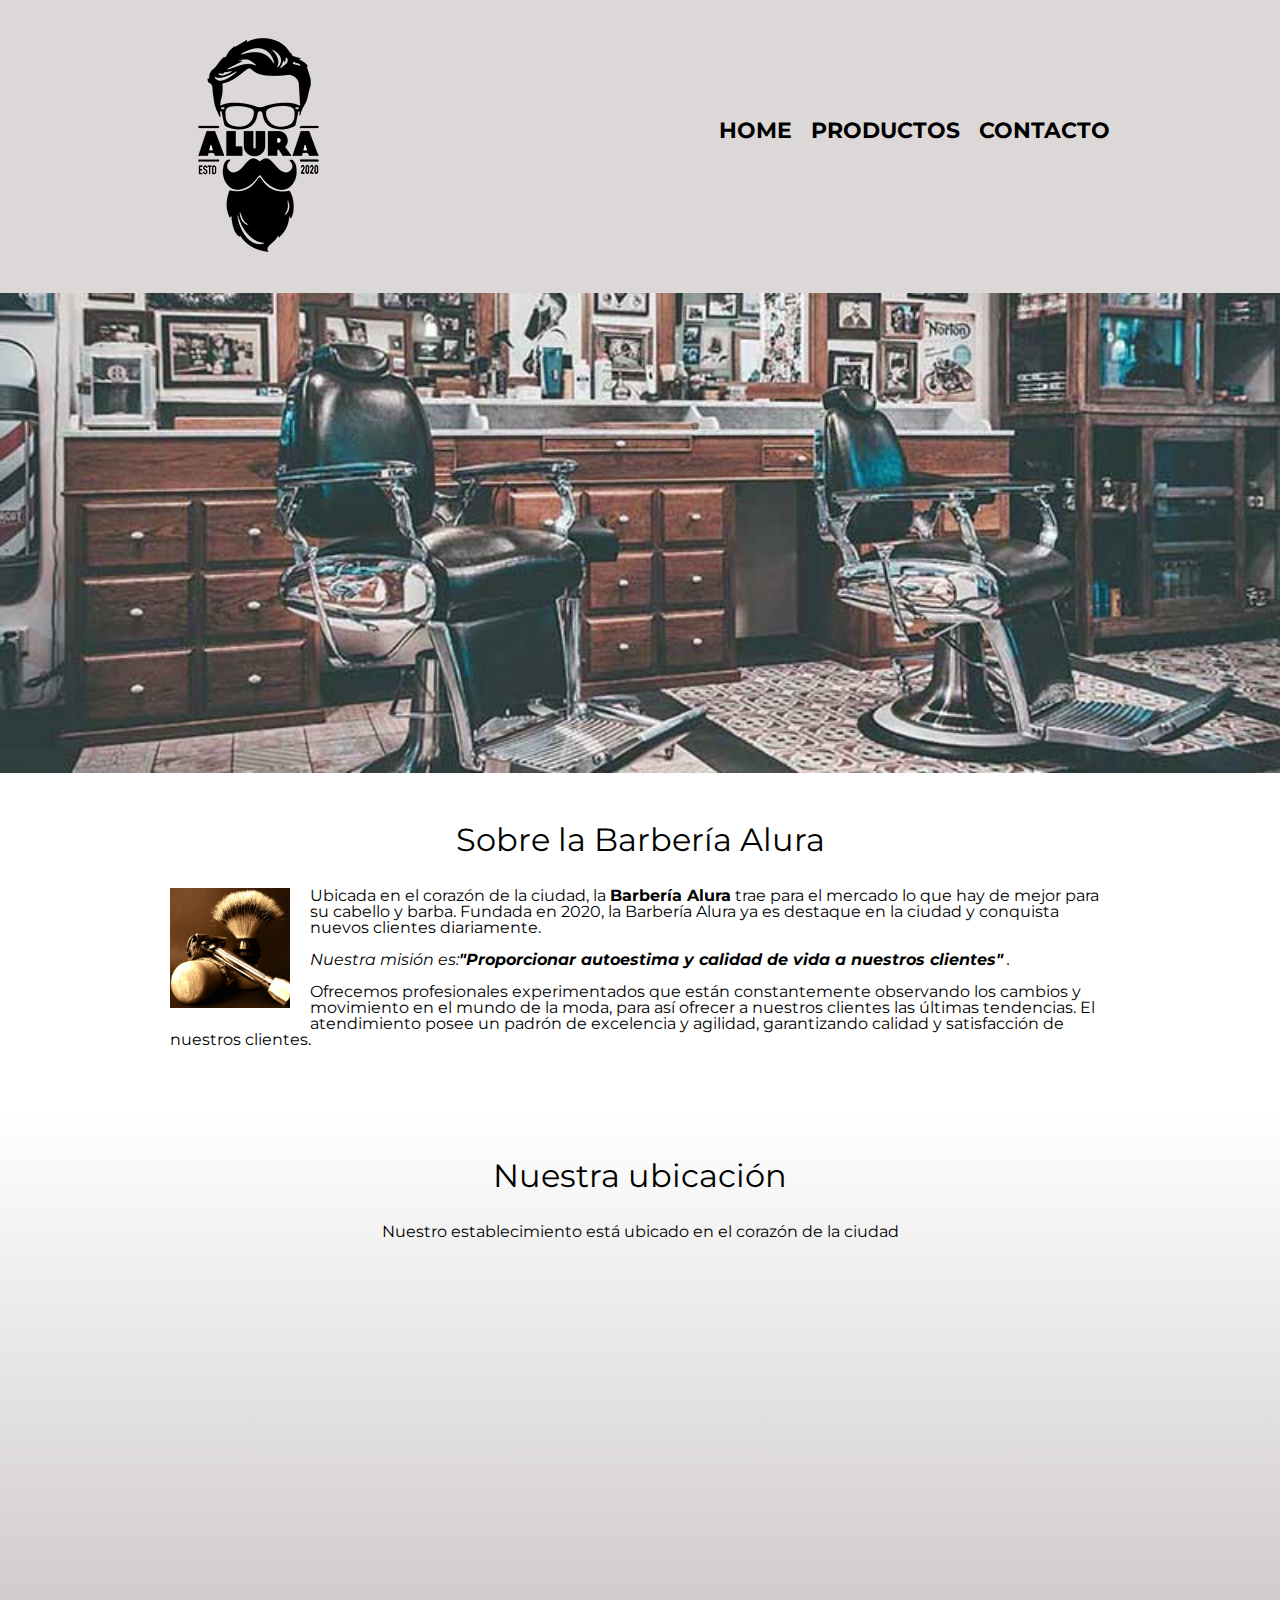
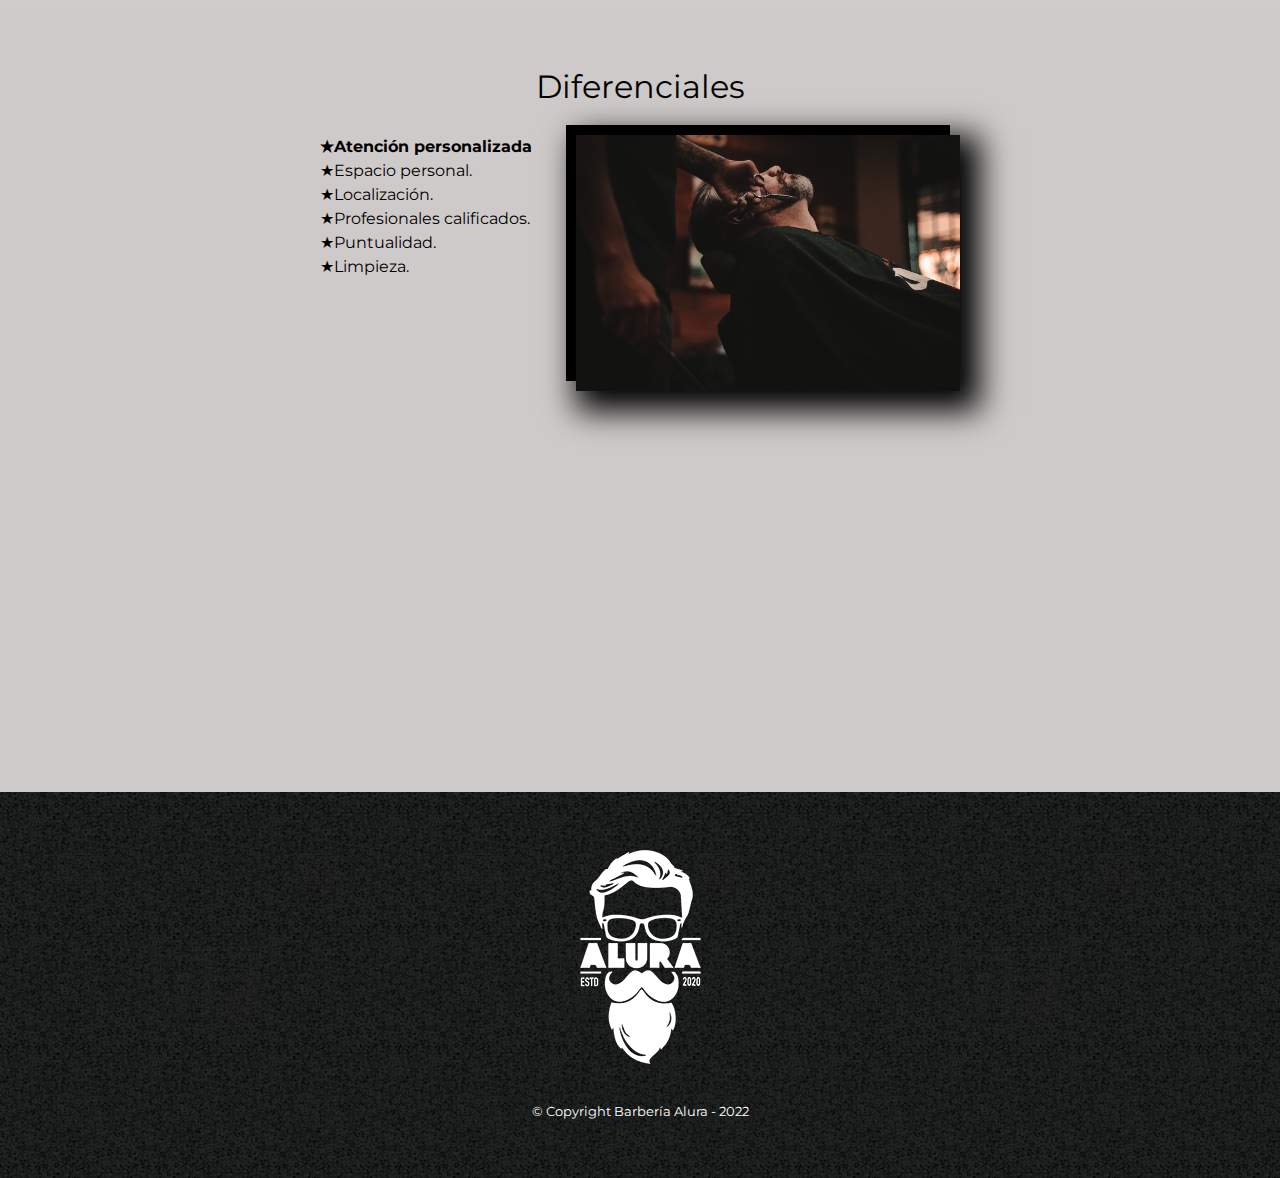
<file: index.html>
<!DOCTYPE html>
<html lang="es">
    <head>
        <meta charset="utf-8">
        <meta http-equiv="X-UA-Compatible" content="IE=edge">
        <meta name="viewport" content="width=device-width, initial-scale=1.0">
        <title>Barbería Alura.</title>
        <link rel="stylesheet" href="reset.css">
        <link rel="stylesheet" href="style.css">
        <link href="https://fonts.googleapis.com/css2?family=Montserrat:wght@300&display=swap" rel="stylesheet">
    </head>

    <body>
        <header>            
            <div class="caja">
                <h1><img src="imagenes/logo.png" alt="Logo de la Barberia"></h1>
                <nav>
                    <ul>
                        <li><a href="index.html">Home</a></li>
                        <li><a href="productos.html">Productos</a></li>
                        <li><a href="contacto.html">Contacto</a></li>
                </ul>
            </nav> 
            </div>           
        </header>
        
        <img class="banner" src="banner/banner.jpg">

        <main>
            <section class="principal">
                <h2 class="titulo-pricipal">Sobre la Barbería Alura</h2>
                <img class="utensilios" src="imagenes/utensilios.jpg" alt="Utencilios de un barbero">
                <p>Ubicada en el corazón de la ciudad, la <strong>Barbería Alura</strong> trae para el mercado lo que hay de mejor para su cabello y barba. Fundada en 2020, la Barbería             Alura ya es destaque en la ciudad y conquista nuevos clientes diariamente.</p>
                <p id="mision"><em>Nuestra misión es:<strong>"Proporcionar autoestima y calidad de vida a nuestros clientes"</strong> .</em></p>
                <p>Ofrecemos profesionales experimentados que están constantemente observando los cambios y movimiento en el mundo de la moda, para así ofrecer a nuestros clientes las últimas tendencias. El atendimiento posee un padrón de excelencia y agilidad, garantizando calidad y satisfacción de nuestros clientes.</p>
            </section>

            <section class="mapa">                
                <h3 class="titulo-pricipal">Nuestra ubicación</h3>
                <p>Nuestro establecimiento está ubicado en el corazón de la ciudad</p>
                <div class="mapa-contenido">
                    <iframe src="https://www.google.com/maps/embed?pb=!1m18!1m12!1m3!1d253821.43534549713!2d-75.73648154239048!3d6.269000714842101!2m3!1f0!2f0!3f0!3m2!1i1024!2i768!4f13.1!3m3!1m2!1s0x8e4428ef4e52dddb%3A0x722fd6c39270ac72!2sMedell%C3%ADn%2C%20Antioquia!5e0!3m2!1ses!2sco!4v1646936849347!5m2!1ses!2sco" width="100%" height="300" style="border:0;" allowfullscreen="" loading="lazy"></iframe>
                </div>
            </section>
            
            <section class="diferenciales">
                <h3 class="titulo-pricipal">Diferenciales</h3>
                <div class="contenido-diferenciales">
                    <ul class="lista-diferenciales">
                        <li class="items">Atención personalizada</li>
                        <li class="items">Espacio personal.</li>
                        <li class="items">Localización.</li>
                        <li class="items">Profesionales calificados.</li>
                        <li class="items">Puntualidad.</li>
                        <li class="items">Limpieza.</li>
                    </ul><img src="diferenciales/diferenciales.jpg" class="imagen-diferencial">
                </div>
                <div class="video">
                    <iframe width="100%" height="315" src="https://www.youtube.com/embed/wcVVXUV0YUY" title="YouTube video player" frameborder="0" allow="accelerometer; autoplay; clipboard-write; encrypted-media; gyroscope; picture-in-picture" allowfullscreen></iframe>
                </div>      
            </section>
            
            
        </main>
        <footer>
            <img src="imagenes/logo-blanco.png" alt="Logo de la Barberia">
            <p class="copyright">&copy Copyright Barbería Alura - 2022</p>
        </footer>
    </body>
</html>
</file>
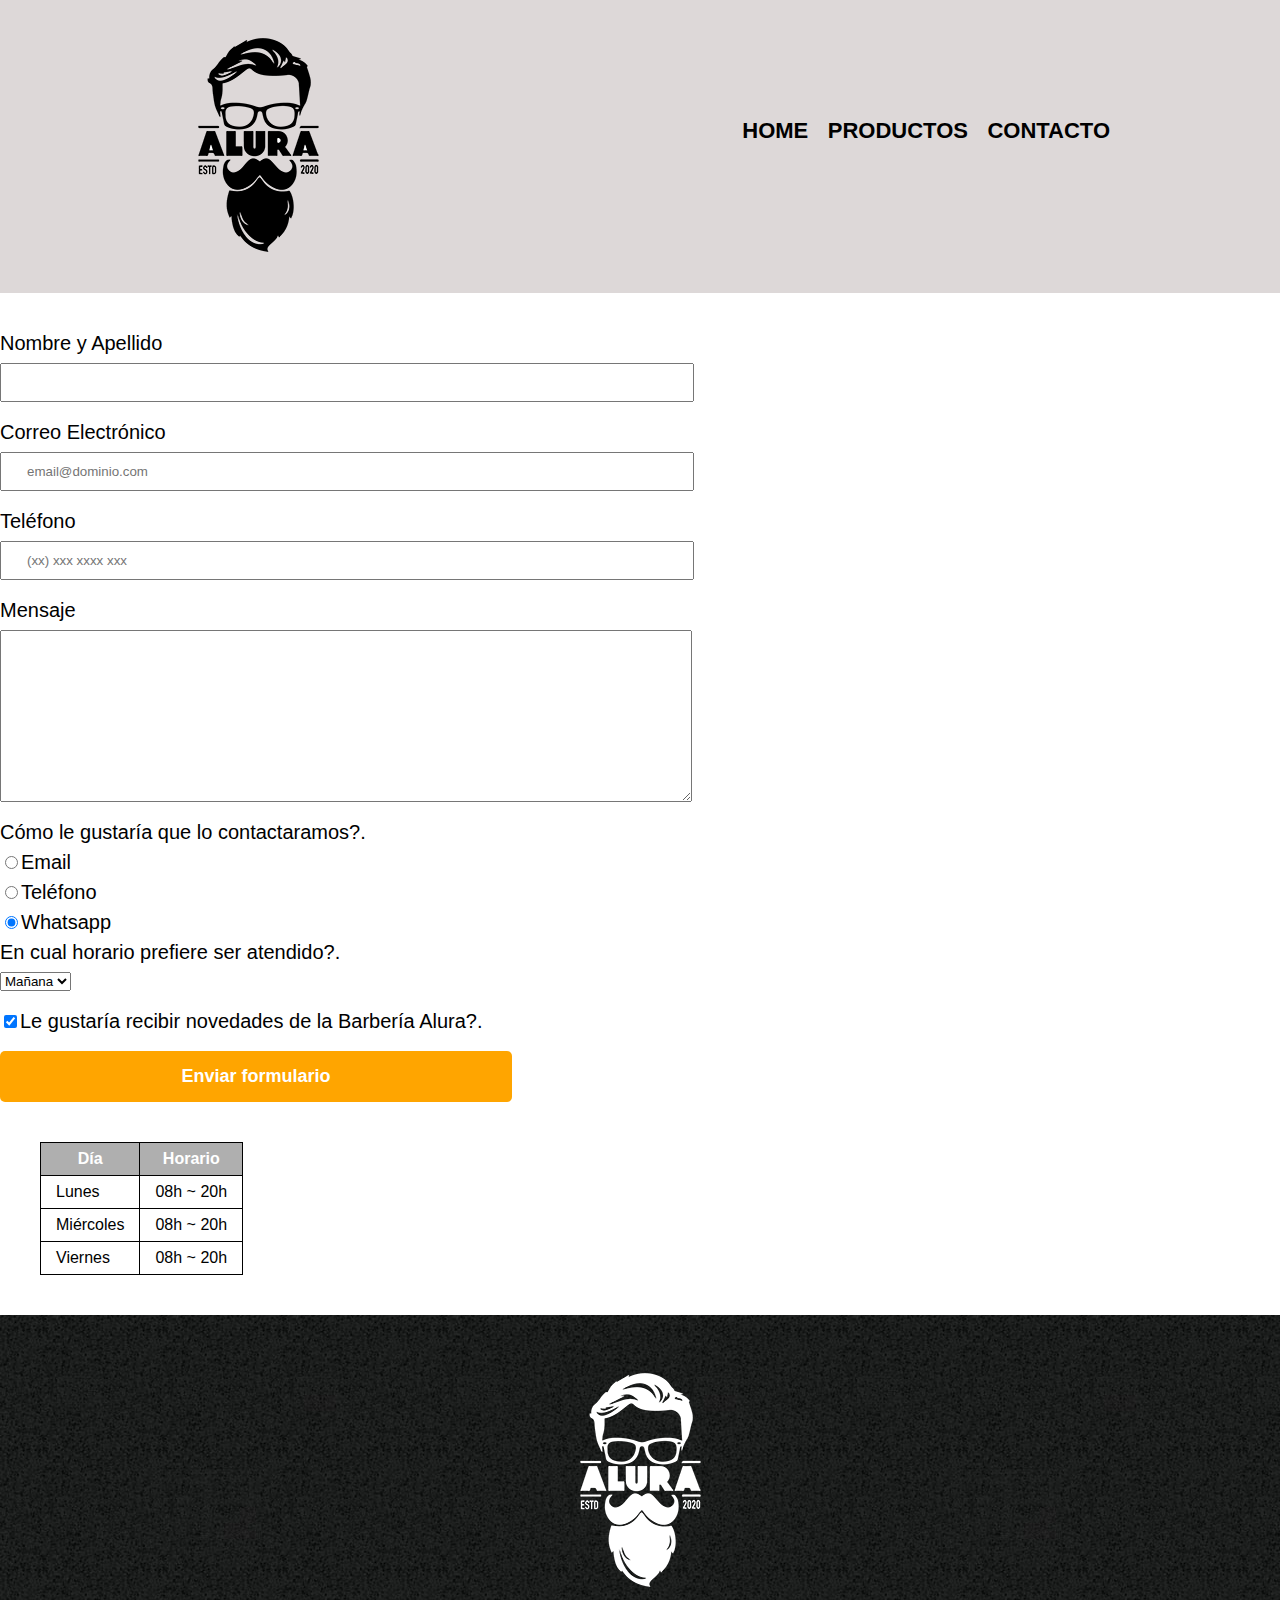
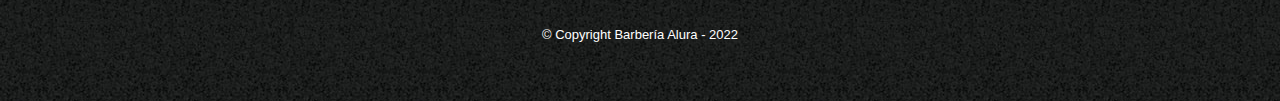
<file: contacto.html>
<!DOCTYPE html>
<html>
    <head>
        <meta charset="utf-8">
        <meta http-equiv="X-UA-Compatible" content="IE=edge">
        <meta name="viewport" content="width=device-width, initial-scale=1.0">
        <title>Contacto - Barbería Alura.</title>
        <link rel="stylesheet" href="reset.css">
        <link rel="stylesheet" href="style.css">
    </head>

    <body>
        <header>
            <div class="caja">
                <h1><img src="imagenes/logo.png" alt="Logo de la Barberia"></h1>
                <nav>
                    <ul>
                        <li><a href="index.html">Home</a></li>
                        <li><a href="productos.html">Productos</a></li>
                        <li><a href="contacto.html">Contacto</a></li>
                </ul>
            </nav> 
            </div>
                    
        </header>

        <main>
           <form>
               <label for="nombreApellido">Nombre y Apellido</label>
               <input type="text" id="nombreApellido" class="input-padron" required>

               <label for="correoElectronico">Correo Electrónico</label>
               <input type="email" id="correoElectronico" class="input-padron" required placeholder="email@dominio.com">

               <label for="telefono">Teléfono</label>               
               <input type="tel" id="telefono" class="input-padron" required placeholder="(xx) xxx xxxx xxx">

               <label for="mensaje">Mensaje</label>
               <textarea cols="70" rows="10" id="mensaje" class="input-padron" required></textarea>
               <fieldset>

               <div>
                   <legend>Cómo le gustaría que lo contactaramos?.</legend>

                   <label for="radio-email"><input type="radio" name="contacto" value="email" id="radio-email">Email</label>
                   
    
                   <label for="radio-telefono"><input type="radio" name="contacto" value="telefono" id="radio-telefono">Teléfono</label>
                   
    
                   <label for="radio-whatsapp"><input type="radio" name="contacto" value="whatsapp" id="radio-whatsapp" checked>Whatsapp</label>
                   
                </fieldset>

               <fieldset>
                   <legend>En cual horario prefiere ser atendido?.</legend>
                    <select>
                        <option>Mañana</option>
                        <option>Tarde</option>
                        <option>Noche</option>
                    </select>
               </fieldset>
                             
                <label class="checkbox"><input type="checkbox" checked>Le gustaría recibir novedades de la Barbería Alura?.</label>

                <input type="submit" value="Enviar formulario" class="enviar">
           </form>

           <table>
               <thead>
                   <tr>
                       <th>Día</th>
                       <th>Horario</th>
                   </tr>
               </thead>
               <tbody>
                    <tr>
                        <td>Lunes</td>
                        <td>08h ~ 20h</td>
                    </tr>
                    <tr>
                        <td>Miércoles</td>
                        <td>08h ~ 20h</td>
                    </tr>
                    <tr>
                        <td>Viernes</td>
                        <td>08h ~ 20h</td>
                    </tr>
               </tbody>               
           </table>
        </main>

        <footer>
            <img src="imagenes/logo-blanco.png" alt="Logo de la Barberia">
            <p class="copyright">&copy Copyright Barbería Alura - 2022</p>
        </footer>
    </body>
</html>
</file>
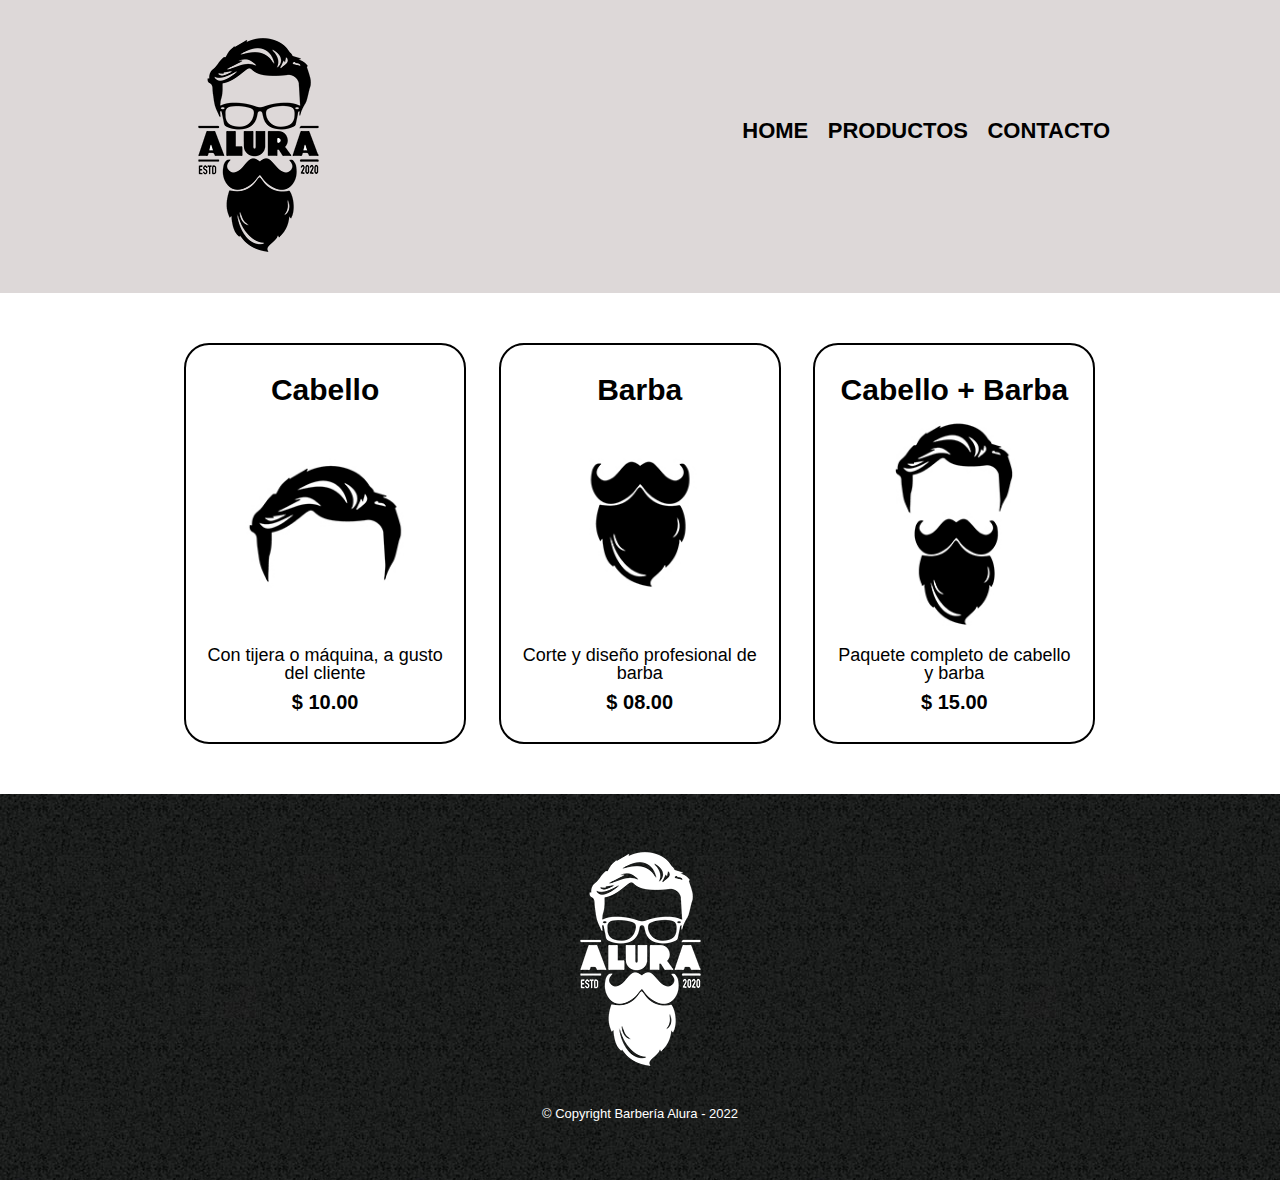
<file: productos.html>
<!DOCTYPE html>
<html>
    <head>
        <meta charset="utf-8">
        <meta http-equiv="X-UA-Compatible" content="IE=edge">
        <meta name="viewport" content="width=device-width, initial-scale=1.0">
        <title>Productos - Barbería Alura.</title>
        <link rel="stylesheet" href="reset.css">
        <link rel="stylesheet" href="style.css">
    </head>

    <body>
        <header>
            <div class="caja">
                <h1><img src="imagenes/logo.png"></h1>
                <nav>
                    <ul>
                        <li><a href="index.html">Home</a></li>
                        <li><a href="productos.html">Productos</a></li>
                        <li><a href="contacto.html">Contacto</a></li>
                </ul>
            </nav> 
            </div>
                    
        </header>

        <main>
            <ul class="productos">
                <li>
                    <h2>Cabello</h2>
                    <img src="imagenes/cabello.jpg">
                    <p class="producto-descripcion">Con tijera o máquina, a gusto del cliente</p>
                    <p class="producto-precio">$ 10.00</p>                    
                </li>
                <li>
                    <h2>Barba</h2>
                    <img src="imagenes/barba.jpg">
                    <p class="producto-descripcion">Corte y diseño profesional de barba</p>
                    <p class="producto-precio">$ 08.00</p>
                    
                </li>
                <li>
                    <h2>Cabello + Barba</h2>
                    <img src="imagenes/cabello+barba.jpg">
                    <p class="producto-descripcion">Paquete completo de cabello y barba</p>
                    <p class="producto-precio">$ 15.00</p>
                    
                </li>
            </ul>
            
            
            
        </main>

        <footer>
            <img src="imagenes/logo-blanco.png">
            <p class="copyright">&copy Copyright Barbería Alura - 2022</p>
        </footer>
    </body>
</html>
</file>
<file: style.css>
body {
    font-family: 'Montserrat', sans-serif;
}
header {
    background-color: rgb(221, 216, 216);
    padding: 20px 0px;
}
.caja {
    width: 940px;
    position: relative;
    margin: 0 auto;
}
nav {
    position: absolute;
    top: 100px;
    right: 0;
}
nav li {
    display: inline;
    margin: 0 0 0 15px;
}
nav a {
    text-transform: uppercase;
    color: black;
    font-weight: bold;
    font-size: 22px;
    text-decoration: none;
}
nav a:hover {
    color: orange;
    text-decoration: underline;
}
.productos {
    width: 940px;
    margin: 0 auto;
    padding: 50px;
}
.productos img {
    max-width: 100%;
}
.productos li {
    display: inline-block;
    text-align: center;
    width: 30%;
    vertical-align: top;    
    margin: 0 1.5%;
    padding: 30px 20px;
    box-sizing: border-box;
    border: 2px solid black;
    border-radius: 25px;    
}
.productos li:hover {
    border-color: orange;
}
.productos li:active {
    border-color: green;
}
.productos h2 {
    font-size: 30px;
    font-weight: bold;
}
.productos li:hover h2 {
    font-size: 33px;
}
.producto-descripcion {
    font-size: 18px;
}
.producto-precio {
    font-size: 20px;
    font-weight: bold;
    margin-top: 10px;
}
footer {
    text-align: center;
    background: rgb(216, 213, 213);
    background: url(imagenes/bg.jpg);
    padding: 40px;
}
.copyright {
    color: white;
    font-size: 13px;
    margin: 20px;
}
form {
    margin: 40px 0;
}
form label, form legend {
    display: block;
    font-size: 20px;
    margin: 0 0 10px;    
}
.input-padron {
    display: block;
    margin: 0 0 20px;
    padding: 10px 25px;
    width: 50%;
}
.checkbox {
    margin: 20px 0;
}
.enviar {
    width: 40%;
    padding: 15px 0;
    font-size: 18px;
    font-weight: bold;
    color: white;
    background: orange;
    border: none;
    border-radius: 5px;
    transition: 1s all;
    cursor: pointer;
}
.enviar:hover {
    background: darkred;
    transform: scale(1.2);
}
table {
    margin: 40px 40px;
}
thead {
    background: rgb(175, 175, 175);
    color: white;
    font-weight: bold;
}
td,th {
    border: 1px solid black;
    padding: 8px 15px;
}
/* Aquí inicia el CSS para nuestro home */
.banner {
    width: 100%;
} 
.principal {
    padding: 3em 0;
    /*background: rgb(245, 243, 243);*/
    width: 940px;
    margin: 0 auto;
}
.titulo-pricipal {
    text-align: center;
    font-size: 2em;
    margin: 0 0 1em;
    clear: left;
    
}
.principal p {
    margin: 0 0 1em;
}
.principal strong {
    font-weight: bold;
}
.principal em {
    font-style: italic;
}
.utensilios {
    width: 120px;
    float: left;
    margin: 0 20px 20px 0;
}
.mapa {
    padding: 3em 0;
    background: linear-gradient(white, rgb(207, 202, 202));
}
.mapa p {
    margin: 0 0 2em;
    text-align: center;
}
.mapa-contenido {
    width: 940px;
    margin: 0 auto;
    
}
.diferenciales {
    padding: 3em 0;
    background: rgb(207, 202, 202);
}
.contenido-diferenciales {
    width: 640px;
    margin: 0 auto;
}
.lista-diferenciales {
    width: 40%;
    display: inline-block;
    vertical-align: top;
}
.items {
    line-height: 1.5;
}
.items::before {
    content: "★";
}
.items:first-child {
    font-weight: bold;
}
.imagen-diferencial {
    width: 60%;
    transition: 400ms;
    box-shadow: 10px 10px 30px 10px black, -10px -10px;
    
}
.imagen-diferencial:hover {
    opacity: 0.5;
}
.video {
    width: 560px;
    margin: 1em auto;
}
@media screen and (max-width:480px) {
    h1 {
        text-align: center;
    }
    nav {
        position: static;
    }
    .caja, .principal, .mapa-contenido, .contenido-diferenciales, .video, .productos {
        width: auto;
    }
    .lista-diferenciales, .imagen-diferencial, .productos li, textarea  {
        width: 100%;
    }
}
</file>
